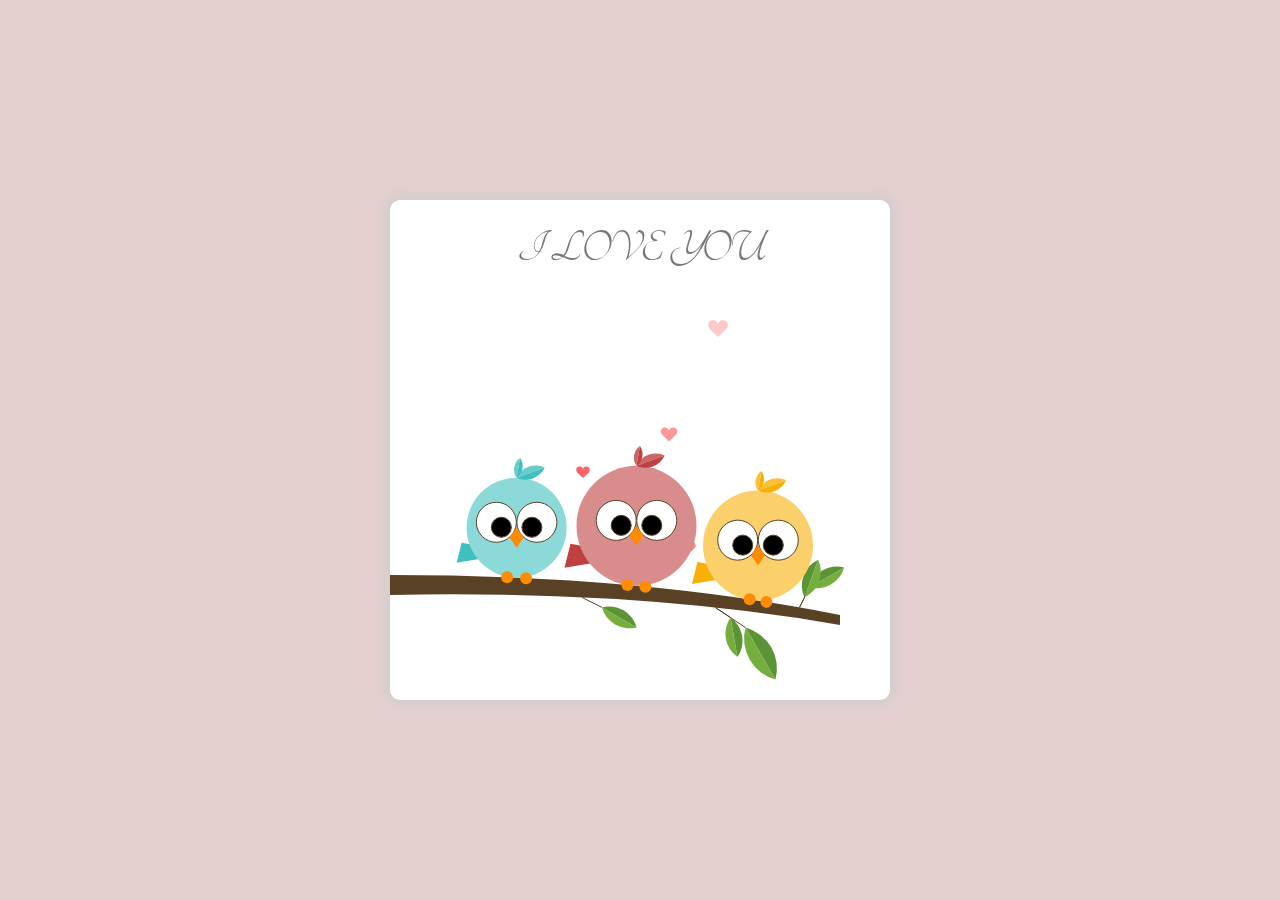
<file: birds2/index.html>
<!DOCTYPE html>
<html lang="en" >
<head>
  <meta charset="UTF-8">
  <title>Birds love encoded</title>
  <link rel="stylesheet" href="./style.css">

</head>
<body>

<canvas id = "c"></canvas>


<div class="bubbles">
  <div class="bubble"><svg class="heart" viewBox="0 0 32 32">
      <title>heart22</title>
      <path d="M23.6 2c-3.363 0-6.258 2.736-7.599 5.594-1.342-2.858-4.237-5.594-7.601-5.594-4.637 0-8.4 3.764-8.4 8.401 0 9.433 9.516 11.906 16.001 21.232 6.13-9.268 15.999-12.1 15.999-21.232 0-4.637-3.763-8.401-8.4-8.401z"></path>
    </svg>
  </div>
  <div class="bubble"><svg class="heart" viewBox="0 0 32 32">
      <title>heart22</title>
      <path d="M23.6 2c-3.363 0-6.258 2.736-7.599 5.594-1.342-2.858-4.237-5.594-7.601-5.594-4.637 0-8.4 3.764-8.4 8.401 0 9.433 9.516 11.906 16.001 21.232 6.13-9.268 15.999-12.1 15.999-21.232 0-4.637-3.763-8.401-8.4-8.401z"></path>
    </svg>
  </div>
  <div class="bubble"><svg class="heart" viewBox="0 0 32 32">
      <title>heart22</title>
      <path d="M23.6 2c-3.363 0-6.258 2.736-7.599 5.594-1.342-2.858-4.237-5.594-7.601-5.594-4.637 0-8.4 3.764-8.4 8.401 0 9.433 9.516 11.906 16.001 21.232 6.13-9.268 15.999-12.1 15.999-21.232 0-4.637-3.763-8.401-8.4-8.401z"></path>
    </svg>
  </div>
  <div class="bubble"><svg class="heart" viewBox="0 0 32 32">
      <title>heart22</title>
      <path d="M23.6 2c-3.363 0-6.258 2.736-7.599 5.594-1.342-2.858-4.237-5.594-7.601-5.594-4.637 0-8.4 3.764-8.4 8.401 0 9.433 9.516 11.906 16.001 21.232 6.13-9.268 15.999-12.1 15.999-21.232 0-4.637-3.763-8.401-8.4-8.401z"></path>
    </svg>
  </div>
  <div class="bubble"><svg class="heart" viewBox="0 0 32 32">
      <title>heart22</title>
      <path d="M23.6 2c-3.363 0-6.258 2.736-7.599 5.594-1.342-2.858-4.237-5.594-7.601-5.594-4.637 0-8.4 3.764-8.4 8.401 0 9.433 9.516 11.906 16.001 21.232 6.13-9.268 15.999-12.1 15.999-21.232 0-4.637-3.763-8.401-8.4-8.401z"></path>
    </svg>
  </div>
  <div class="bubble"><svg class="heart" viewBox="0 0 32 32">
      <title>heart22</title>
      <path d="M23.6 2c-3.363 0-6.258 2.736-7.599 5.594-1.342-2.858-4.237-5.594-7.601-5.594-4.637 0-8.4 3.764-8.4 8.401 0 9.433 9.516 11.906 16.001 21.232 6.13-9.268 15.999-12.1 15.999-21.232 0-4.637-3.763-8.401-8.4-8.401z"></path>
    </svg>
  </div>
  <div class="bubble"><svg class="heart" viewBox="0 0 32 32">
      <title>heart22</title>
      <path d="M23.6 2c-3.363 0-6.258 2.736-7.599 5.594-1.342-2.858-4.237-5.594-7.601-5.594-4.637 0-8.4 3.764-8.4 8.401 0 9.433 9.516 11.906 16.001 21.232 6.13-9.268 15.999-12.1 15.999-21.232 0-4.637-3.763-8.401-8.4-8.401z"></path>
    </svg>
  </div>
  <div class="bubble"><svg class="heart" viewBox="0 0 32 32">
      <title>heart22</title>
      <path d="M23.6 2c-3.363 0-6.258 2.736-7.599 5.594-1.342-2.858-4.237-5.594-7.601-5.594-4.637 0-8.4 3.764-8.4 8.401 0 9.433 9.516 11.906 16.001 21.232 6.13-9.268 15.999-12.1 15.999-21.232 0-4.637-3.763-8.401-8.4-8.401z"></path>
    </svg>
  </div>
  <div class="bubble"><svg class="heart" viewBox="0 0 32 32">
      <title>heart22</title>
      <path d="M23.6 2c-3.363 0-6.258 2.736-7.599 5.594-1.342-2.858-4.237-5.594-7.601-5.594-4.637 0-8.4 3.764-8.4 8.401 0 9.433 9.516 11.906 16.001 21.232 6.13-9.268 15.999-12.1 15.999-21.232 0-4.637-3.763-8.401-8.4-8.401z"></path>
    </svg>
  </div>
  <div class="bubble"><svg class="heart" viewBox="0 0 32 32">
      <title>heart22</title>
      <path d="M23.6 2c-3.363 0-6.258 2.736-7.599 5.594-1.342-2.858-4.237-5.594-7.601-5.594-4.637 0-8.4 3.764-8.4 8.401 0 9.433 9.516 11.906 16.001 21.232 6.13-9.268 15.999-12.1 15.999-21.232 0-4.637-3.763-8.401-8.4-8.401z"></path>
    </svg>
  </div>
  <div class="bubble"><svg class="heart" viewBox="0 0 32 32">
      <title>heart22</title>
      <path d="M23.6 2c-3.363 0-6.258 2.736-7.599 5.594-1.342-2.858-4.237-5.594-7.601-5.594-4.637 0-8.4 3.764-8.4 8.401 0 9.433 9.516 11.906 16.001 21.232 6.13-9.268 15.999-12.1 15.999-21.232 0-4.637-3.763-8.401-8.4-8.401z"></path>
    </svg>
  </div>
  <div class="bubble"><svg class="heart" viewBox="0 0 32 32">
      <title>heart22</title>
      <path d="M23.6 2c-3.363 0-6.258 2.736-7.599 5.594-1.342-2.858-4.237-5.594-7.601-5.594-4.637 0-8.4 3.764-8.4 8.401 0 9.433 9.516 11.906 16.001 21.232 6.13-9.268 15.999-12.1 15.999-21.232 0-4.637-3.763-8.401-8.4-8.401z"></path>
    </svg>
  </div>
  <div class="bubble"><svg class="heart" viewBox="0 0 32 32">
      <title>heart22</title>
      <path d="M23.6 2c-3.363 0-6.258 2.736-7.599 5.594-1.342-2.858-4.237-5.594-7.601-5.594-4.637 0-8.4 3.764-8.4 8.401 0 9.433 9.516 11.906 16.001 21.232 6.13-9.268 15.999-12.1 15.999-21.232 0-4.637-3.763-8.401-8.4-8.401z"></path>
    </svg>
  </div>
  <div class="bubble"><svg class="heart" viewBox="0 0 32 32">
      <title>heart22</title>
      <path d="M23.6 2c-3.363 0-6.258 2.736-7.599 5.594-1.342-2.858-4.237-5.594-7.601-5.594-4.637 0-8.4 3.764-8.4 8.401 0 9.433 9.516 11.906 16.001 21.232 6.13-9.268 15.999-12.1 15.999-21.232 0-4.637-3.763-8.401-8.4-8.401z"></path>
    </svg>
  </div>
  <div class="bubble"><svg class="heart" viewBox="0 0 32 32">
      <title>heart22</title>
      <path d="M23.6 2c-3.363 0-6.258 2.736-7.599 5.594-1.342-2.858-4.237-5.594-7.601-5.594-4.637 0-8.4 3.764-8.4 8.401 0 9.433 9.516 11.906 16.001 21.232 6.13-9.268 15.999-12.1 15.999-21.232 0-4.637-3.763-8.401-8.4-8.401z"></path>
    </svg>
  </div>
  <div class="bubble"><svg class="heart" viewBox="0 0 32 32">
      <title>heart22</title>
      <path d="M23.6 2c-3.363 0-6.258 2.736-7.599 5.594-1.342-2.858-4.237-5.594-7.601-5.594-4.637 0-8.4 3.764-8.4 8.401 0 9.433 9.516 11.906 16.001 21.232 6.13-9.268 15.999-12.1 15.999-21.232 0-4.637-3.763-8.401-8.4-8.401z"></path>
    </svg>
  </div>
  <div class="bubble"><svg class="heart" viewBox="0 0 32 32">
      <title>heart22</title>
      <path d="M23.6 2c-3.363 0-6.258 2.736-7.599 5.594-1.342-2.858-4.237-5.594-7.601-5.594-4.637 0-8.4 3.764-8.4 8.401 0 9.433 9.516 11.906 16.001 21.232 6.13-9.268 15.999-12.1 15.999-21.232 0-4.637-3.763-8.401-8.4-8.401z"></path>
    </svg>
  </div>
  <div class="bubble"><svg class="heart" viewBox="0 0 32 32">
      <title>heart22</title>
      <path d="M23.6 2c-3.363 0-6.258 2.736-7.599 5.594-1.342-2.858-4.237-5.594-7.601-5.594-4.637 0-8.4 3.764-8.4 8.401 0 9.433 9.516 11.906 16.001 21.232 6.13-9.268 15.999-12.1 15.999-21.232 0-4.637-3.763-8.401-8.4-8.401z"></path>
    </svg>
  </div>
  <div class="bubble"><svg class="heart" viewBox="0 0 32 32">
      <title>heart22</title>
      <path d="M23.6 2c-3.363 0-6.258 2.736-7.599 5.594-1.342-2.858-4.237-5.594-7.601-5.594-4.637 0-8.4 3.764-8.4 8.401 0 9.433 9.516 11.906 16.001 21.232 6.13-9.268 15.999-12.1 15.999-21.232 0-4.637-3.763-8.401-8.4-8.401z"></path>
    </svg>
  </div>
  <div class="bubble"><svg class="heart" viewBox="0 0 32 32">
      <title>heart22</title>
      <path d="M23.6 2c-3.363 0-6.258 2.736-7.599 5.594-1.342-2.858-4.237-5.594-7.601-5.594-4.637 0-8.4 3.764-8.4 8.401 0 9.433 9.516 11.906 16.001 21.232 6.13-9.268 15.999-12.1 15.999-21.232 0-4.637-3.763-8.401-8.4-8.401z"></path>
    </svg>
</body>
<!-- partial -->
<script  src="./script.js"></script>

</body>
</html>
</file>
<file: birds2/style.css>
@import url(https://fonts.googleapis.com/css?family=Tangerine);
body {
  margin: 0;
  background: #e5d0d0;
  font-family: Courier, monospace;
  font-size: 14px;
}

canvas {
  display: block;
  margin: 0 auto;
  margin: calc(50vh - 250px) auto;
  background: #fff;
  border-radius: 10px;
  box-shadow: 0px 0px 15px 3px #ccc;
}


.container * {
  -webkit-animation-play-state: paused !important;
  animation-play-state: paused !important;
} /*# sourceMappingURL=main.css.map */
.bubbles {
  position: absolute;
  top: 0;
  left: 0;
  height: 100%;
  width: 100%;
  pointer-events: none;
}

.bubble {
  position: absolute;
  z-index: 200;
  border-radius: 50%;
}
.bubble:nth-child(1) {
  top: 8%;
  left: 60%;

  height: 11vmin;
  width: 11vmin;
  -webkit-animation: love-burst 3s infinite 0s;
  animation: love-burst 3s infinite 0s;
  box-shadow: inset 0 0 0 5.5vmin transparent;
  -webkit-transform: translate(0, 0.05em) scale(0);
  transform: translate(0, 0.05em) scale(0);
  -webkit-transform-origin: center bottom;
  transform-origin: center bottom;
}
.bubble:nth-child(2) {
  top: 83%;
  left: 14%;
  height: 20vmin;
  width: 20vmin;
  -webkit-animation: love-burst 3s infinite 0.15s;
  animation: love-burst 3s infinite 0.15s;
  box-shadow: inset 0 0 0 10vmin transparent;
  -webkit-transform: translate(0, 0.75em) scale(0);
  transform: translate(0, 0.75em) scale(0);
  -webkit-transform-origin: center bottom;
  transform-origin: center bottom;
}
.bubble:nth-child(3) {
  top: 25%;
  left: 49%;
  height: 4vmin;
  width: 4vmin;
  -webkit-animation: love-burst 3s infinite 0.3s;
  animation: love-burst 3s infinite 0.3s;
  box-shadow: inset 0 0 0 2vmin transparent;
  -webkit-transform: translate(0, 0.5em) scale(0);
  transform: translate(0, 0.5em) scale(0);
  -webkit-transform-origin: center bottom;
  transform-origin: center bottom;
}
.bubble:nth-child(4) {
  top: 63%;
  left: 93%;
  height: 3vmin;
  width: 3vmin;
  -webkit-animation: love-burst 3s infinite 0.45s;
  animation: love-burst 3s infinite 0.45s;
  box-shadow: inset 0 0 0 1.5vmin transparent;
  -webkit-transform: translate(0, 0.35em) scale(0);
  transform: translate(0, 0.35em) scale(0);
  -webkit-transform-origin: center bottom;
  transform-origin: center bottom;
}
.bubble:nth-child(5) {
  top: 7%;
  left: 56%;
  height: 18vmin;
  width: 18vmin;
  -webkit-animation: love-burst 3s infinite 0.6s;
  animation: love-burst 3s infinite 0.6s;
  box-shadow: inset 0 0 0 9vmin transparent;
  -webkit-transform: translate(0, 0.3em) scale(0);
  transform: translate(0, 0.3em) scale(0);
  -webkit-transform-origin: center bottom;
  transform-origin: center bottom;
}
.bubble:nth-child(6) {
  top: 10%;
  left: 68%;
  height: 5vmin;
  width: 5vmin;
  -webkit-animation: love-burst 3s infinite 0.75s;
  animation: love-burst 3s infinite 0.75s;
  box-shadow: inset 0 0 0 2.5vmin transparent;
  -webkit-transform: translate(0, 1.1em) scale(0);
  transform: translate(0, 1.1em) scale(0);
  -webkit-transform-origin: center bottom;
  transform-origin: center bottom;
}
.bubble:nth-child(7) {
  top: 68%;
  left: 1%;
  height: 5vmin;
  width: 5vmin;
  -webkit-animation: love-burst 3s infinite 0.9s;
  animation: love-burst 3s infinite 0.9s;
  box-shadow: inset 0 0 0 2.5vmin transparent;
  -webkit-transform: translate(0, 0.15em) scale(0);
  transform: translate(0, 0.15em) scale(0);
  -webkit-transform-origin: center bottom;
  transform-origin: center bottom;
}
.bubble:nth-child(8) {
  top: 61%;
  left: 51%;
  height: 11vmin;
  width: 11vmin;
  -webkit-animation: love-burst 3s infinite 1.05s;
  animation: love-burst 3s infinite 1.05s;
  box-shadow: inset 0 0 0 5.5vmin transparent;
  -webkit-transform: translate(0, 1.05em) scale(0);
  transform: translate(0, 1.05em) scale(0);
  -webkit-transform-origin: center bottom;
  transform-origin: center bottom;
}
.bubble:nth-child(9) {
  top: 24%;
  left: 45%;
  height: 11vmin;
  width: 11vmin;
  -webkit-animation: love-burst 3s infinite 1.2s;
  animation: love-burst 3s infinite 1.2s;
  box-shadow: inset 0 0 0 5.5vmin transparent;
  -webkit-transform: translate(0, 1em) scale(0);
  transform: translate(0, 1em) scale(0);
  -webkit-transform-origin: center bottom;
  transform-origin: center bottom;
}
.bubble:nth-child(10) {
  top: 13%;
  left: 10%;
  height: 19vmin;
  width: 19vmin;
  -webkit-animation: love-burst 3s infinite 1.35s;
  animation: love-burst 3s infinite 1.35s;
  box-shadow: inset 0 0 0 9.5vmin transparent;
  -webkit-transform: translate(0, 1em) scale(0);
  transform: translate(0, 1em) scale(0);
  -webkit-transform-origin: center bottom;
  transform-origin: center bottom;
}
.bubble:nth-child(11) {
  top: 76%;
  left: 7%;
  height: 14vmin;
  width: 14vmin;
  -webkit-animation: love-burst 3s infinite 1.5s;
  animation: love-burst 3s infinite 1.5s;
  box-shadow: inset 0 0 0 7vmin transparent;
  -webkit-transform: translate(0, 0.1em) scale(0);
  transform: translate(0, 0.1em) scale(0);
  -webkit-transform-origin: center bottom;
  transform-origin: center bottom;
}
.bubble:nth-child(12) {
  top: 22%;
  left: 8%;
  height: 17vmin;
  width: 17vmin;
  -webkit-animation: love-burst 3s infinite 1.65s;
  animation: love-burst 3s infinite 1.65s;
  box-shadow: inset 0 0 0 8.5vmin transparent;
  -webkit-transform: translate(0, 0.2em) scale(0);
  transform: translate(0, 0.2em) scale(0);
  -webkit-transform-origin: center bottom;
  transform-origin: center bottom;
}
.bubble:nth-child(13) {
  top: 23%;
  left: 81%;
  height: 16vmin;
  width: 16vmin;
  -webkit-animation: love-burst 3s infinite 1.8s;
  animation: love-burst 3s infinite 1.8s;
  box-shadow: inset 0 0 0 8vmin transparent;
  -webkit-transform: translate(0, 0.1em) scale(0);
  transform: translate(0, 0.1em) scale(0);
  -webkit-transform-origin: center bottom;
  transform-origin: center bottom;
}
.bubble:nth-child(14) {
  top: 77%;
  left: 88%;
  height: 3vmin;
  width: 3vmin;
  -webkit-animation: love-burst 3s infinite 1.95s;
  animation: love-burst 3s infinite 1.95s;
  box-shadow: inset 0 0 0 1.5vmin transparent;
  -webkit-transform: translate(0, 0.45em) scale(0);
  transform: translate(0, 0.45em) scale(0);
  -webkit-transform-origin: center bottom;
  transform-origin: center bottom;
}
.bubble:nth-child(15) {
  top: 41%;
  left: 1%;
  height: 9vmin;
  width: 9vmin;
  -webkit-animation: love-burst 3s infinite 2.1s;
  animation: love-burst 3s infinite 2.1s;
  box-shadow: inset 0 0 0 4.5vmin transparent;
  -webkit-transform: translate(0, 0.05em) scale(0);
  transform: translate(0, 0.05em) scale(0);
  -webkit-transform-origin: center bottom;
  transform-origin: center bottom;
}
.bubble:nth-child(16) {
  top: 51%;
  left: 51%;
  height: 8vmin;
  width: 8vmin;
  -webkit-animation: love-burst 3s infinite 2.25s;
  animation: love-burst 3s infinite 2.25s;
  box-shadow: inset 0 0 0 4vmin transparent;
  -webkit-transform: translate(0, 1.15em) scale(0);
  transform: translate(0, 1.15em) scale(0);
  -webkit-transform-origin: center bottom;
  transform-origin: center bottom;
}
.bubble:nth-child(17) {
  top: 37%;
  left: 65%;
  height: 11vmin;
  width: 11vmin;
  -webkit-animation: love-burst 3s infinite 2.4s;
  animation: love-burst 3s infinite 2.4s;
  box-shadow: inset 0 0 0 5.5vmin transparent;
  -webkit-transform: translate(0, 0.2em) scale(0);
  transform: translate(0, 0.2em) scale(0);
  -webkit-transform-origin: center bottom;
  transform-origin: center bottom;
}
.bubble:nth-child(18) {
  top: 11%;
  left: 83%;
  height: 18vmin;
  width: 18vmin;
  -webkit-animation: love-burst 3s infinite 2.55s;
  animation: love-burst 3s infinite 2.55s;
  box-shadow: inset 0 0 0 9vmin transparent;
  -webkit-transform: translate(0, 0.9em) scale(0);
  transform: translate(0, 0.9em) scale(0);
  -webkit-transform-origin: center bottom;
  transform-origin: center bottom;
}
.bubble:nth-child(19) {
  top: 64%;
  left: 86%;
  height: 12vmin;
  width: 12vmin;
  -webkit-animation: love-burst 3s infinite 2.7s;
  animation: love-burst 3s infinite 2.7s;
  box-shadow: inset 0 0 0 6vmin transparent;
  -webkit-transform: translate(0, 0.65em) scale(0);
  transform: translate(0, 0.65em) scale(0);
  -webkit-transform-origin: center bottom;
  transform-origin: center bottom;
}
.bubble:nth-child(20) {
  top: 39%;
  left: 24%;
  height: 19vmin;
  width: 19vmin;
  -webkit-animation: love-burst 3s infinite 2.85s;
  animation: love-burst 3s infinite 2.85s;
  box-shadow: inset 0 0 0 9.5vmin transparent;
  -webkit-transform: translate(0, 0.2em) scale(0);
  transform: translate(0, 0.2em) scale(0);
  -webkit-transform-origin: center bottom;
  transform-origin: center bottom;
}

@-webkit-keyframes love-burst {
  50%,
  100% {
    box-shadow: inset 0 0 0 0 rgb(1, 175, 73);
    -webkit-transform: translate(0, 0) scale(1);
    transform: translate(0, 0) scale(1);
  }
}

@keyframes love-burst {
  50%,
  100% {
    box-shadow: inset 0 0 0 0 rgb(211, 6, 177);
    -webkit-transform: translate(0, 0) scale(1);
    transform: translate(0, 0) scale(1);
  }
}
.heart {
  fill: transparent;
  opacity: 0;
}
.bubble:nth-child(1) .heart {
  -webkit-animation: love 3s forwards infinite 0s;
  animation: love 3s forwards infinite 0s;
  -webkit-transform: scale(0.5) rotate(-4deg);
  transform: scale(0.5) rotate(-4deg);
}
.bubble:nth-child(2) .heart {
  -webkit-animation: love 3s forwards infinite 0.15s;
  animation: love 3s forwards infinite 0.15s;
  -webkit-transform: scale(0.5) rotate(22deg);
  transform: scale(0.5) rotate(22deg);
}
.bubble:nth-child(3) .heart {
  -webkit-animation: love 3s forwards infinite 0.3s;
  animation: love 3s forwards infinite 0.3s;
  -webkit-transform: scale(0.5) rotate(-5deg);
  transform: scale(0.5) rotate(-5deg);
}
.bubble:nth-child(4) .heart {
  -webkit-animation: love 3s forwards infinite 0.45s;
  animation: love 3s forwards infinite 0.45s;
  -webkit-transform: scale(0.5) rotate(50deg);
  transform: scale(0.5) rotate(50deg);
}
.bubble:nth-child(5) .heart {
  -webkit-animation: love 3s forwards infinite 0.6s;
  animation: love 3s forwards infinite 0.6s;
  -webkit-transform: scale(0.5) rotate(-29deg);
  transform: scale(0.5) rotate(-29deg);
}
.bubble:nth-child(6) .heart {
  -webkit-animation: love 3s forwards infinite 0.75s;
  animation: love 3s forwards infinite 0.75s;
  -webkit-transform: scale(0.5) rotate(35deg);
  transform: scale(0.5) rotate(35deg);
}
.bubble:nth-child(7) .heart {
  -webkit-animation: love 3s forwards infinite 0.9s;
  animation: love 3s forwards infinite 0.9s;
  -webkit-transform: scale(0.5) rotate(-5deg);
  transform: scale(0.5) rotate(-5deg);
}
.bubble:nth-child(8) .heart {
  -webkit-animation: love 3s forwards infinite 1.05s;
  animation: love 3s forwards infinite 1.05s;
  -webkit-transform: scale(0.5) rotate(40deg);
  transform: scale(0.5) rotate(40deg);
}
.bubble:nth-child(9) .heart {
  -webkit-animation: love 3s forwards infinite 1.2s;
  animation: love 3s forwards infinite 1.2s;
  -webkit-transform: scale(0.5) rotate(-35deg);
  transform: scale(0.5) rotate(-35deg);
}
.bubble:nth-child(10) .heart {
  -webkit-animation: love 3s forwards infinite 1.35s;
  animation: love 3s forwards infinite 1.35s;
  -webkit-transform: scale(0.5) rotate(28deg);
  transform: scale(0.5) rotate(28deg);
}
.bubble:nth-child(11) .heart {
  -webkit-animation: love 3s forwards infinite 1.5s;
  animation: love 3s forwards infinite 1.5s;
  -webkit-transform: scale(0.5) rotate(-3deg);
  transform: scale(0.5) rotate(-3deg);
}
.bubble:nth-child(12) .heart {
  -webkit-animation: love 3s forwards infinite 1.65s;
  animation: love 3s forwards infinite 1.65s;
  -webkit-transform: scale(0.5) rotate(48deg);
  transform: scale(0.5) rotate(48deg);
}
.bubble:nth-child(13) .heart {
  -webkit-animation: love 3s forwards infinite 1.8s;
  animation: love 3s forwards infinite 1.8s;
  -webkit-transform: scale(0.5) rotate(-33deg);
  transform: scale(0.5) rotate(-33deg);
}
.bubble:nth-child(14) .heart {
  -webkit-animation: love 3s forwards infinite 1.95s;
  animation: love 3s forwards infinite 1.95s;
  -webkit-transform: scale(0.5) rotate(40deg);
  transform: scale(0.5) rotate(40deg);
}
.bubble:nth-child(15) .heart {
  -webkit-animation: love 3s forwards infinite 2.1s;
  animation: love 3s forwards infinite 2.1s;
  -webkit-transform: scale(0.5) rotate(-29deg);
  transform: scale(0.5) rotate(-29deg);
}
.bubble:nth-child(16) .heart {
  -webkit-animation: love 3s forwards infinite 2.25s;
  animation: love 3s forwards infinite 2.25s;
  -webkit-transform: scale(0.5) rotate(19deg);
  transform: scale(0.5) rotate(19deg);
}
.bubble:nth-child(17) .heart {
  -webkit-animation: love 3s forwards infinite 2.4s;
  animation: love 3s forwards infinite 2.4s;
  -webkit-transform: scale(0.5) rotate(-29deg);
  transform: scale(0.5) rotate(-29deg);
}
.bubble:nth-child(18) .heart {
  -webkit-animation: love 3s forwards infinite 2.55s;
  animation: love 3s forwards infinite 2.55s;
  -webkit-transform: scale(0.5) rotate(14deg);
  transform: scale(0.5) rotate(14deg);
}
.bubble:nth-child(19) .heart {
  -webkit-animation: love 3s forwards infinite 2.7s;
  animation: love 3s forwards infinite 2.7s;
  -webkit-transform: scale(0.5) rotate(-10deg);
  transform: scale(0.5) rotate(-10deg);
}
.bubble:nth-child(20) .heart {
  -webkit-animation: love 3s forwards infinite 2.85s;
  animation: love 3s forwards infinite 2.85s;
  -webkit-transform: scale(0.5) rotate(46deg);
  transform: scale(0.5) rotate(46deg);
}

@-webkit-keyframes love {
  50% {
    fill: rgb(253, 66, 19);
    opacity: 1;
  }
}

@keyframes love {
  50% {
    fill: rgb(253, 93, 19);
    opacity: 1;
  }
}
</file>
